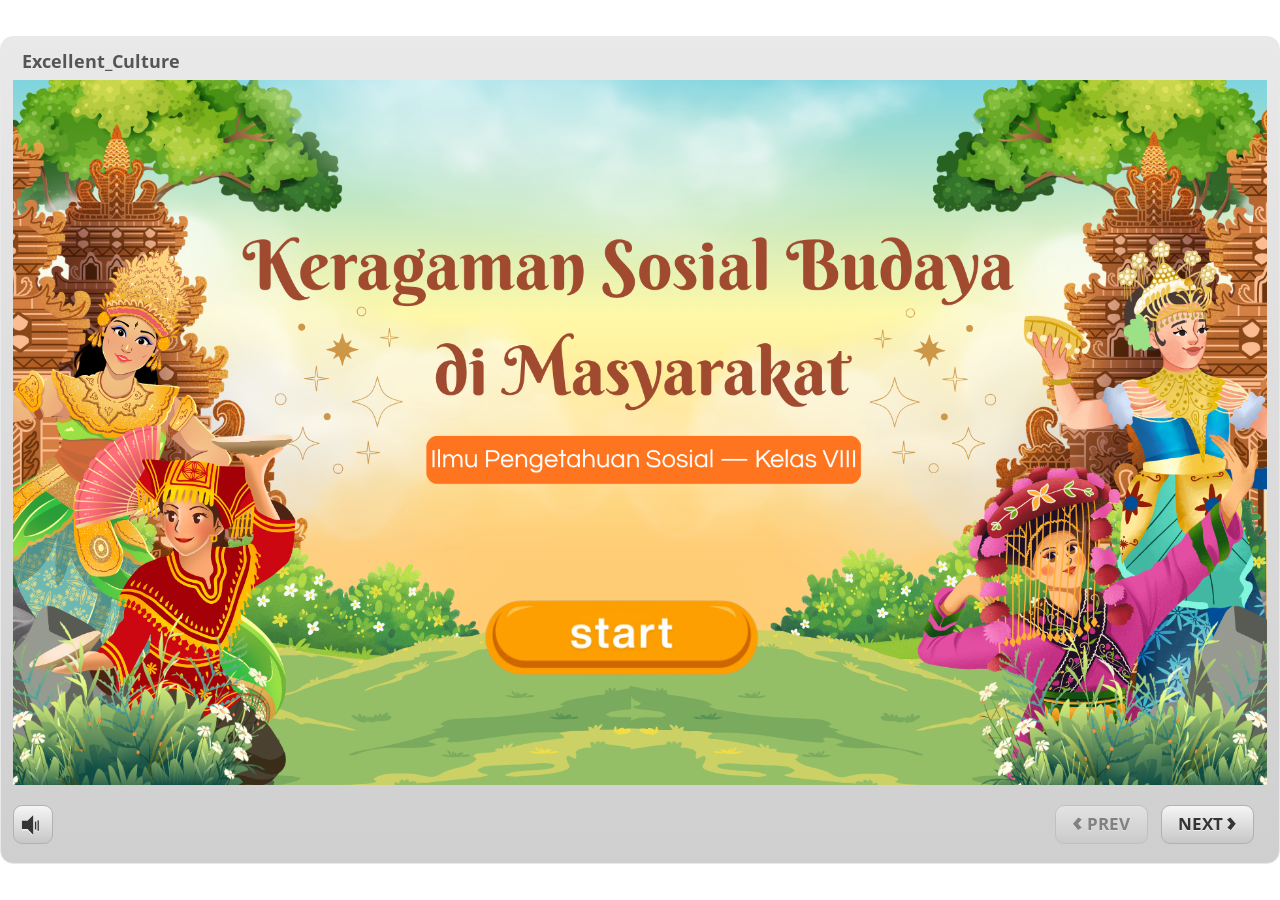
<file: index.html>
﻿<!doctype html>
<html lang="en-US">
<head>
  <meta charset="utf-8">
  <!-- Created using Storyline 3 - http://www.articulate.com  -->
  <!-- version: 3.20.30234.0 -->
  <title>Excellent_Culture</title>
  <meta http-equiv="x-ua-compatible" content="IE=edge"/>
  <meta name="viewport" content="width=device-width,initial-scale=1,user-scalable=no,shrink-to-fit=no,minimal-ui"/>
  <meta name="apple-mobile-web-app-capable" content="yes"/>
  <style>
    html, body { height: 100%; padding: 0; margin: 0 }
    #app { height: 100%; width: 100%; }
  </style>

  <script>
    window.DS = {};
    window.globals = {
      DATA_PATH_BASE: '',
      HAS_FRAME: true,
      HAS_SLIDE: true,

      lmsPresent: false,
      tinCanPresent: false,
      cmi5Present: false,
      aoSupport: false,
      scale: 'show all',
      captureRc: false,
      browserSize: 'optimal',
      bgColor: '#FFFFFF',
      features: '',
      themeName: 'classic',
      preloaderColor: '#FFFFFF',
      suppressAnalytics: false,
      productChannel: 'perpetual',
      publishSource: 'storyline',
      aid: '',
      cid: 'fdab9b54-8b3d-478d-baab-399f1e498df4',
      playerVersion: '3.20.30234.0',
      publishTimestamp: '2026-09-16T04:17:21.0686606Z',
      maxIosVideoElements: 10,
      connectionSettings: { },

      
      parseParams: function(qs) {
        if (window.globals.parsedParams != null) {
          return window.globals.parsedParams;
        }
        qs = (qs || window.location.search.substr(1)).split('+').join(' ');
        var params = {},
            tokens,
            re = /[?&]?([^=]+)=([^&]*)/g;

        while (tokens = re.exec(qs)) {
          params[decodeURIComponent(tokens[1]).trim()] =
            decodeURIComponent(tokens[2]).trim();
        }
        window.globals.parsedParams = params;
        return params;
      }

    };
  </script>
  <script>
    var isIe11 = ('ActiveXObject' in window || window.MSBlobBuilder != null)
      && window.msCrypto != null && !window.ActiveXObject;
    if (isIe11) {
      window.globals.unsupportedBrowser = true;
      document.write(atob('[base64]'));
    }
  </script>
  
  <script>window.THREE = { };</script>
  
</head>
<body style="background: #FFFFFF" class="cs-HTML theme-classic">
  <!-- 360 -->
  <script>!function(){var e,i=/iPhone/i,o=/iPod/i,n=/iPad/i,t=/\biOS-universal(?:.+)Mac\b/i,r=/\bAndroid(?:.+)Mobile\b/i,a=/Android/i,d=/(?:SD4930UR|\bSilk(?:.+)Mobile\b)/i,p=/Silk/i,l=/Windows Phone/i,u=/\bWindows(?:.+)ARM\b/i,b=/BlackBerry/i,s=/BB10/i,c=/Opera Mini/i,f=/\b(CriOS|Chrome)(?:.+)Mobile/i,h=/Mobile(?:.+)Firefox\b/i,v=function(e){return void 0!==e&&"MacIntel"===e.platform&&"number"==typeof e.maxTouchPoints&&e.maxTouchPoints>1&&"undefined"==typeof MSStream};e=function(e){var m={userAgent:"",platform:"",maxTouchPoints:0};e||"undefined"==typeof navigator?"string"==typeof e?m.userAgent=e:e&&e.userAgent&&(m={userAgent:e.userAgent,platform:e.platform,maxTouchPoints:e.maxTouchPoints||0}):m={userAgent:navigator.userAgent,platform:navigator.platform,maxTouchPoints:navigator.maxTouchPoints||0};var g=m.userAgent,y=g.split("[FBAN");void 0!==y[1]&&(g=y[0]),void 0!==(y=g.split("Twitter"))[1]&&(g=y[0]);var A=function(e){return function(i){return i.test(e)}}(g),w={apple:{phone:A(i)&&!A(l),ipod:A(o),tablet:!A(i)&&(A(n)||v(m))&&!A(l),universal:A(t),device:(A(i)||A(o)||A(n)||A(t)||v(m))&&!A(l)},amazon:{phone:A(d),tablet:!A(d)&&A(p),device:A(d)||A(p)},android:{phone:!A(l)&&A(d)||!A(l)&&A(r),tablet:!A(l)&&!A(d)&&!A(r)&&(A(p)||A(a)),device:!A(l)&&(A(d)||A(p)||A(r)||A(a))||A(/\bokhttp\b/i)},windows:{phone:A(l),tablet:A(u),device:A(l)||A(u)},other:{blackberry:A(b),blackberry10:A(s),opera:A(c),firefox:A(h),chrome:A(f),device:A(b)||A(s)||A(c)||A(h)||A(f)},any:!1,phone:!1,tablet:!1};return w.any=w.apple.device||w.android.device||w.windows.device||w.other.device,w.phone=w.apple.phone||w.android.phone||w.windows.phone,w.tablet=w.apple.tablet||w.android.tablet||w.windows.tablet,w}(),"object"==typeof exports&&"undefined"!=typeof module?module.exports=e:"function"==typeof define&&define.amd?define((function(){return e})):this.isMobile=e}();
    window.isMobile.apple.tablet = window.isMobile.apple.tablet ||
      (navigator.platform === 'MacIntel' && navigator.maxTouchPoints > 1);
    window.isMobile.apple.device = window.isMobile.apple.device || window.isMobile.apple.tablet;
    window.isMobile.tablet = window.isMobile.tablet || window.isMobile.apple.tablet;
    window.isMobile.any = window.isMobile.any || window.isMobile.apple.tablet;
  </script>

  <div id="focus-sink" tabindex="-1"></div>

  <div id="preso"></div>
  <script>
    (function() {

      var classTypes = [ 'desktop', 'mobile', 'phone', 'tablet' ];

      var addDeviceClasses = function(prefix, testObj) {
        var curr, i;
        for (i = 0; i < classTypes.length; i++) {
          curr = classTypes[i];
          if (testObj[curr]) {
            document.body.classList.add(prefix + curr);
          }
        }
      };

      var params = window.globals.parseParams(),
          isDevicePreview = params.devicepreview === '1',
          isPhoneOverride = params.deviceType === 'phone' || (isDevicePreview && params.phone == '1'),
          isTabletOverride = (params.deviceType === 'tablet' || isDevicePreview) && !isPhoneOverride,
          isMobileOverride = isPhoneOverride || isTabletOverride;

      var deviceView = {
        desktop: !window.isMobile.any && !isMobileOverride,
        mobile: window.isMobile.any || isMobileOverride,
        phone: isPhoneOverride || (window.isMobile.phone && !isTabletOverride),
        tablet: isTabletOverride || window.isMobile.tablet
      };

      window.globals.deviceView = deviceView;
      window.isMobile.desktop = !window.isMobile.any;
      window.isMobile.mobile = window.isMobile.any;

      addDeviceClasses('view-', deviceView);

    })();
  </script>
  
  <script src='story_content/user.js' type=text/javascript></script>
  <div class="slide-loader"></div>

  <script>
    if (window.globals.deviceView.isMobile) { var doc = document, loader = doc.body.querySelector('.slide-loader'); [ 1, 2, 3 ].forEach(function(n) { var d = doc.createElement('div'); d.style.backgroundColor = window.globals.preloaderColor; d.classList.add('mobile-loader-dot'); d.classList.add('dot' + n); loader.appendChild(d); }); }
  </script>

  <div class="mobile-load-title-overlay" style="display: none">
    <div class="mobile-load-title">Excellent_Culture</div>
  </div>

  <div class="mobile-chrome-warning"></div>

  
<style>
  .warn-connection-dialog {
    display: none;
    background: transparent;
    pointer-events: none;
    position: fixed;
    left: 0;
    top: 0;
    width: 100%;
    height: 100%;
    z-index: 999;
  }

  .warn-connection-content {
    border-radius: 4px;
    background: white;
    border: 1px solid #E7E7E7;
    color: #333333;
    box-shadow: 0 2px 4px rgba(0, 0, 0, 0.25);
    transition: all 150ms ease-out;
    position: absolute;
    white-space: nowrap;
  }

  .view-phone.is-landscape .warn-connection-content {
    left: 23px;
    bottom: 23px;
  }

  .view-tablet.is-landscape .warn-connection-content {
    left: 50%;
    top: 20px;
    transform: translateX(-50%);
  }

  .is-portrait .warn-connection-content {
    transform: translate(-50%, calc(-100% - 15px));
  }

  .warn-connection-content p {
    display: inline-block;
    margin: 0 8px 0 0;
    line-height: 33px;
    font-size: 11px;
  }

  .warn-connection-content svg {
    position: relative;
    vertical-align: middle;
    margin: 0 2px 2px 8px;
  }

  .view-desktop .warn-connection-content {
    left: 1.5em;
    bottom: 1.5em;
  }

  .view-desktop .warn-connection-content p {
    font-size: 1.1em;
  }

  .is-offline .warn-connection-dialog {
    display: block;
  }

  .is-offline .cs-panel * {
    pointer-events: none !important;
  }

  .is-offline .cs-panel {
    pointer-events: all !important;
  }

  .is-offline #nav-controls * {
    pointer-events: none !important;
  }

  .is-offline #nav-controls {
    pointer-events: all !important;
  }
</style>

<div class="warn-connection-dialog">
  <div class="warn-connection-content">
    <svg width="17" height="15" viewBox="0 0 17 15" xmlns="http://www.w3.org/2000/svg">
      <path fill="#8F0000" stroke="white" d="M16.07,12.98 L15.88,12.23 L9.51,1.21 C8.97,0.26,7.6,0.26,7.06,1.21 L0.69,12.23 C0.15,13.16,0.81,14.36,1.91,14.36 H14.65 C15.47,14.36,16.05,13.7,16.07,12.98 Z"/>
      <path fill="white" stroke="white" d="M8.58,5.5 C8.35,5.28,8.5,5.35,8.21,5.32 C8.09,5.35,7.97,5.49,7.96,5.67 C7.97,5.79,7.98,5.92,7.98,6.04 L7.98,6.04 C7.99,6.17,8,6.31,8.01,6.43 L8.01,6.44 C8.03,6.92,8.06,7.41,8.09,7.9 L8.09,7.9 C8.12,8.39,8.14,8.88,8.17,9.37 C8.17,9.39,8.18,9.42,8.2,9.44 C8.23,9.46,8.25,9.47,8.28,9.47 C8.31,9.47,8.34,9.46,8.35,9.44 C8.37,9.43,8.38,9.4,8.39,9.35 L8.39,9.34 C8.39,9.24,8.4,9.15,8.4,9.05 L8.4,9.05 C8.41,8.96,8.41,8.86,8.42,8.75 C8.43,8.44,8.45,8.12,8.47,7.81 L8.47,7.81 C8.49,7.49,8.51,7.18,8.53,6.87 C8.55,6.46,8.56,6.05,8.59,5.64 L8.6,5.62 C8.6,5.57,8.59,5.53,8.58,5.5 L8.21,5.32 Z"/>
      <circle fill="white" stroke="white" cx="8.3" cy="11.35" r="0.3"/>
    </svg>
    <p>You are offline. Trying to reconnect...</p>
  </div>
</div>

<script>
  (function() {
    window.DS.connection = {
      warningShown: false,
      assets: {},
      loadingAssetGroup: false,
      retryDelay: 500
    };

    // @TODO this is POC code and can be cleaned up a bit more if we move forward
    // with the feature



    // The `window.globals.features` variable must be set in `webpack.dev.config` when testing locally - it is not enough
    // to have it in the data - but it must be set there as well.
    var useConnectionMessages = window.AbortController != null &&
      window.location.protocol != 'file:' &&
      window.globals.features.indexOf('ConnectionMessages') != -1;

    window.DS.connection.useConnectionMessages = useConnectionMessages

    var assetCount = 0;
    var checkLoadedId;
    var connectionSettings = window.globals.connectionSettings;

    if (useConnectionMessages && connectionSettings != null) {
      var contentEl = document.querySelector('.warn-connection-content');
      var messageEl = contentEl.querySelector('p')

      if (connectionSettings.useDarkTheme) {
        contentEl.style.borderColor = '#BABBBA';
        contentEl.style.backgroundColor = '#282828';
        contentEl.style.color = '#FFFFFF';
      }

      if (connectionSettings.message != null) {
        messageEl.textContent = window.decodeURIComponent(connectionSettings.message);
      }
    }

    function checkAssetsReady() {
      for (var i in DS.connection.assets) {
        if (!DS.connection.assets[i].success) {
          return false;
        }
      }
      return true;
    }

    function stopAssetGroup() {
      if (!useConnectionMessages) { return; }

      assetCount = 0;

      DS.connection.oldAssetGroup = DS.connection.assets;
      DS.connection.assets = {};
      DS.connection.loadingAssetGroup = false;
      clearInterval(checkLoadedId);
    }

    function startAssetGroup() {
      if (!useConnectionMessages) { return; }
      var ticks = 0;
      clearInterval(checkLoadedId);
      checkLoadedId = setInterval(function() {
        var loaded = 0;
        if (assetCount === 0 && loaded === 0) {
          clearInterval(checkLoadedId);
          return;
        }

        for (var i in DS.connection.assets) {
          if (DS.connection.assets[i].success) {
            loaded++;
          }
        }

        if (assetCount === loaded && checkAssetsReady()) {
          for (var i in DS.connection.assets) {
            if (DS.connection.assets[i].action) {
              DS.connection.assets[i].action();
            }
          }
          hideWarning();
          stopAssetGroup();
        }
      }, 100)
    }

    function requiredAsset(url, action, retry, type) {
      if (!useConnectionMessages) { return; }
      if (DS.connection.assets[url]) { return; }

      DS.connection.assets[url] = {
        success: false, action: action, retry: retry, type: type
      };
      assetCount = Object.keys(DS.connection.assets).length;
      if (!DS.connection.loadingAssetGroup) {
        startAssetGroup();
      }
      DS.connection.loadingAssetGroup = true;
    }

    function assetLoaded(url) {
      if (!useConnectionMessages) { return; }
      if (DS.connection.assets[url]) {
        DS.connection.assets[url].success = true;
      }
    }

    function assetFailed(url) {
      if (!useConnectionMessages) { return; }
      if (!DS.connection.assets[url]) {
        if (/\.js$/.test(url)) {
          setTimeout(function() {
            if (DS.connection.lastSlideLoaded != null) {
              DS.connection.lastSlideLoaded();
            }
          }, DS.connection.retryDelay);
        }
        return;
      }
      if (!DS.connection.warningShown) { showWarning(); }
      if (DS.connection.assets[url].retry) {
        setTimeout(function() {
          if (!DS.connection.assets[url].success) {
            DS.connection.assets[url].retry()
          }
        }, DS.connection.retryDelay);
      }
    }

    function hideWarning() {
      document.body.classList.remove('is-offline');
      DS.connection.warningShown = false;
    }
    DS.connection.hideWarning = hideWarning

    function showWarning(btn) {
      document.body.classList.add('is-offline')
      DS.connection.warningShown = true;
      updateWarningPosition();
    }

    function updateWarningPosition() {
      if (!DS.connection.warningShown) {
        return;
      }

      var isPortrait = document.body.classList.contains('is-portrait');
      var warningEl = document.querySelector('.warn-connection-content');

      if (isPortrait) {
        var slide = document.querySelector('.primary-slide');
        var slideRect = slide.getBoundingClientRect();

        warningEl.style.top = `${slideRect.top}px`
        warningEl.style.left = `${slideRect.left + slideRect.width / 2}px`
      } else {
        warningEl.style.top = null;
        warningEl.style.left = null;
      }

      window.requestAnimationFrame(updateWarningPosition);
    }

    // these will all be noops if the feature flag isn't set in
    // the data and `window.globals.features`
    DS.connection.requiredAsset = requiredAsset;
    DS.connection.assetLoaded = assetLoaded;
    DS.connection.assetFailed = assetFailed;
    DS.connection.stopAssetGroup = stopAssetGroup;
    DS.connection.startAssetGroup = startAssetGroup;
  })();
</script>


  <script>
    
    if (window.autoSpider && window.vInterfaceObject) {
      document.querySelector('.mobile-load-title-overlay').style.display = 'none';
    }
  </script>

  

  <link rel="stylesheet" href="html5/data/css/output.min.css" data-noprefix/>
</body>
<script src="html5/lib/scripts/bootstrapper.min.js"></script>
</html>
</file>
